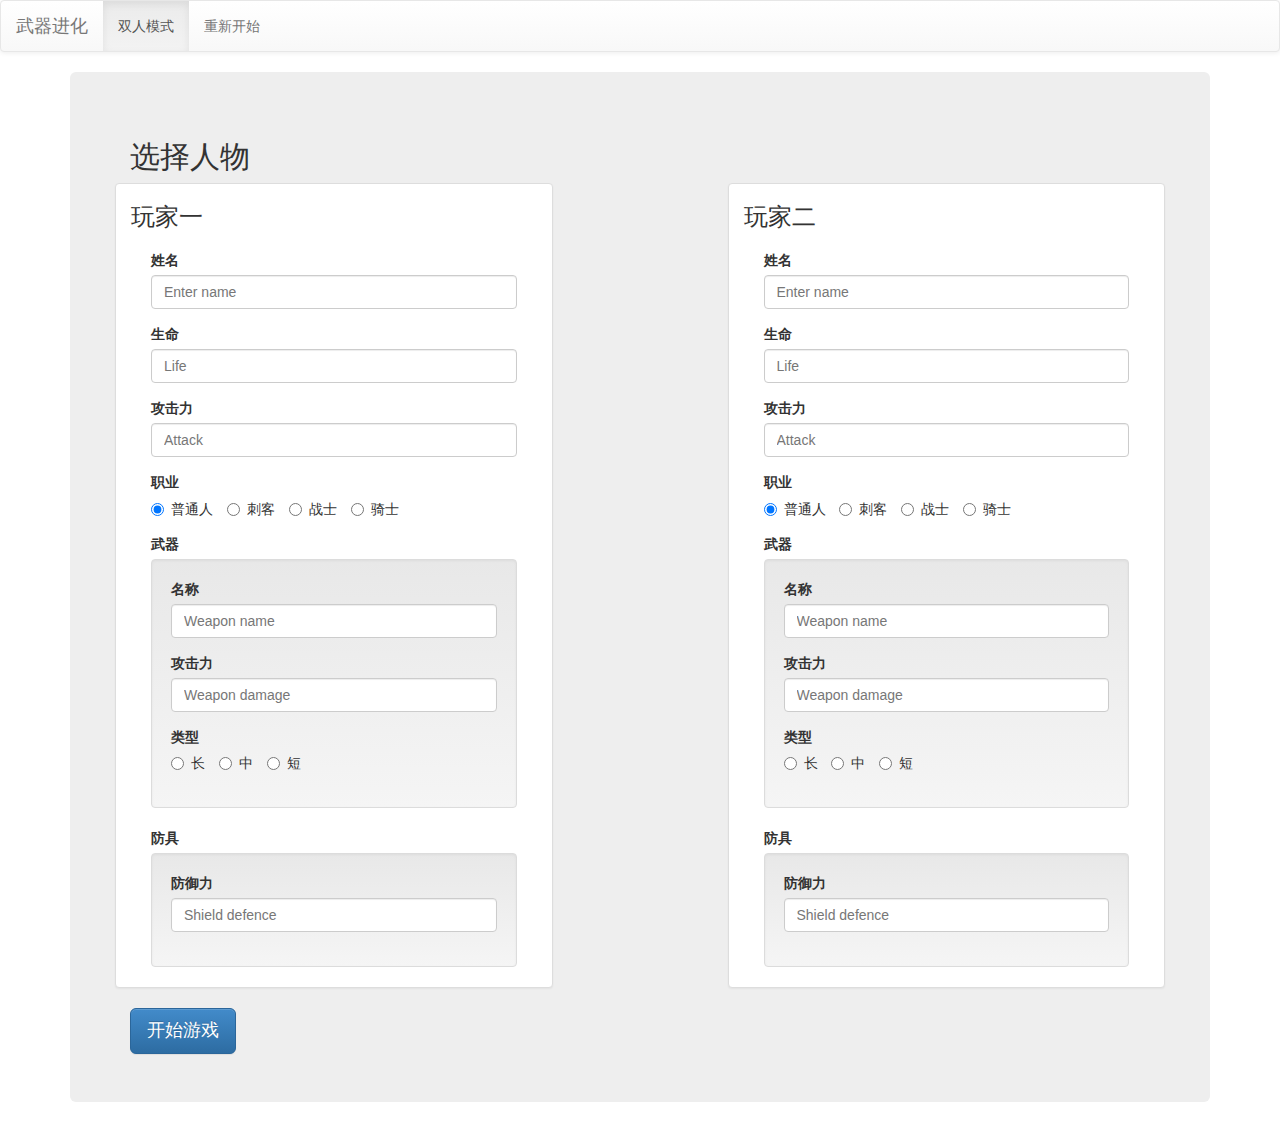
<file: index.html>
<!DOCTYPE html>
<html>
<head lang="en">
    <meta charset="UTF-8">
    <title>武器进化</title>
    <link rel="stylesheet" href="lib/bootstrap-3.2.0-dist/css/bootstrap.css">
    <link rel="stylesheet" href="lib/bootstrap-3.2.0-dist/css/bootstrap-theme.css">
    <link rel="stylesheet" href="src/main.css">
</head>
<body>
    <nav class="navbar navbar-default" role="navigation">
        <div class="container-fluid">
            <!-- Brand and toggle get grouped for better mobile display -->
            <div class="navbar-header">
                <button type="button" class="navbar-toggle collapsed" data-toggle="collapse" data-target="#bs-example-navbar-collapse-1">
                    <span class="sr-only">Toggle navigation</span>
                    <span class="icon-bar"></span>
                    <span class="icon-bar"></span>
                    <span class="icon-bar"></span>
                </button>
                <a class="navbar-brand" href="#">武器进化</a>
            </div>

            <!-- Collect the nav links, forms, and other content for toggling -->
            <div class="collapse navbar-collapse" id="bs-example-navbar-collapse-1">
                <ul class="nav navbar-nav">
                    <li class="active"><a href="#">双人模式</a></li>
                    <li><a href="#">重新开始</a></li>
                </ul>
            </div><!-- /.navbar-collapse -->
        </div><!-- /.container-fluid -->
    </nav>
    <div class="container">
        <div class="jumbotron">
            <h2>选择人物</h2>
            <div class="row">
                <div class="panel panel-default col-md-5">
                    <h3>玩家一</h3>
                    <form role="form" class="ad-margin">
                        <div class="form-group">
                            <label>姓名</label>
                            <input type="text" class="form-control" id="playerAName" placeholder="Enter name">
                        </div>
                        <div class="form-group">
                            <label>生命</label>
                            <input type="number" class="form-control" id="playerALife" placeholder="Life">
                        </div>
                        <div class="form-group">
                            <label>攻击力</label>
                            <input type="number" class="form-control" id="playerAAttack" placeholder="Attack">
                        </div>
                        <div class="form-group">
                            <label>职业</label><br/>
                            <label class="radio-inline">
                                <input type="radio" name="playerARole" value="normal" checked="true"> 普通人
                            </label>
                            <label class="radio-inline">
                                <input type="radio" name="playerARole" value="assassin"> 刺客
                            </label>
                            <label class="radio-inline">
                                <input type="radio" name="playerARole" value="soldier"> 战士
                            </label>
                            <label class="radio-inline">
                                <input type="radio" name="playerARole" value="knight"> 骑士
                            </label>
                        </div>
                        <div class="form-group">
                            <label>武器</label>
                            <div class="well">
                                <div class="form-group">
                                    <label>名称</label>
                                    <input type="text" class="form-control" id="playerAWeaponName" placeholder="Weapon name">
                                </div>
                                <div class="form-group">
                                    <label>攻击力</label>
                                    <input type="number" class="form-control" id="playerAWeaponDamage" placeholder="Weapon damage">
                                </div>
                                <div class="form-group">
                                    <label>类型</label><br>
                                    <label class="radio-inline">
                                        <input type="radio" name="playerAWeaponType" value="option1"> 长
                                    </label>
                                    <label class="radio-inline">
                                        <input type="radio" name="playerAWeaponType" value="option2"> 中
                                    </label>
                                    <label class="radio-inline">
                                        <input type="radio" name="playerAWeaponType" value="option3"> 短
                                    </label>
                                </div>
                            </div>

                        </div>
                        <div class="form-group">
                            <label for="playerAWeaponName">防具</label>
                            <div class="well">
                                <div class="form-group">
                                    <label>防御力</label>
                                    <input type="number" class="form-control" id="playerAShieldDefence" placeholder="Shield defence">
                                </div>
                            </div>

                        </div>
                    </form>
                </div>
                <div class="col-md-2">
                </div>
                <div class="panel panel-default col-md-5">
                    <h3>玩家二</h3>
                    <form role="form" class="ad-margin">
                        <div class="form-group">
                            <label>姓名</label>
                            <input type="text" class="form-control" id="playerBName" placeholder="Enter name">
                        </div>
                        <div class="form-group">
                            <label>生命</label>
                            <input type="number" class="form-control" id="playerBLife" placeholder="Life">
                        </div>
                        <div class="form-group">
                            <label>攻击力</label>
                            <input type="number" class="form-control" id="playerBAttack" placeholder="Attack">
                        </div>
                        <div class="form-group">
                            <label>职业</label><br/>
                            <label class="radio-inline">
                                <input type="radio" name="playerBRole" value="normal" checked="true"> 普通人
                            </label>
                            <label class="radio-inline">
                                <input type="radio" name="playerBRole" value="assassin"> 刺客
                            </label>
                            <label class="radio-inline">
                                <input type="radio" name="playerBRole" value="soldier"> 战士
                            </label>
                            <label class="radio-inline">
                                <input type="radio" name="playerBRole" value="knight"> 骑士
                            </label>
                        </div>
                        <div class="form-group">
                            <label>武器</label>
                            <div class="well">
                                <div class="form-group">
                                    <label>名称</label>
                                    <input type="text" class="form-control" id="playerBWeaponName" placeholder="Weapon name">
                                </div>
                                <div class="form-group">
                                    <label>攻击力</label>
                                    <input type="number" class="form-control" id="playerBWeaponDamage" placeholder="Weapon damage">
                                </div>
                                <div class="form-group">
                                    <label>类型</label><br>
                                    <label class="radio-inline">
                                        <input type="radio" name="playerBWeaponType" value="option1"> 长
                                    </label>
                                    <label class="radio-inline">
                                        <input type="radio" name="playerBWeaponType" value="option2"> 中
                                    </label>
                                    <label class="radio-inline">
                                        <input type="radio" name="playerBWeaponType" value="option3"> 短
                                    </label>
                                </div>
                            </div>

                        </div>
                        <div class="form-group">
                            <label for="playerBWeaponName">防具</label>
                            <div class="well">
                                <div class="form-group">
                                    <label>防御力</label>
                                    <input type="number" class="form-control" id="playerBShieldDefence" placeholder="Shield defence">
                                </div>
                            </div>

                        </div>
                    </form>
                </div>
            </div>
            <button class="btn btn-lg btn-primary">开始游戏</button>
        </div>
    </div>
    <script src="//code.jquery.com/jquery-1.11.0.min.js"></script>
    <script type="text/javascript" src="lib/bootstrap-3.2.0-dist/js/bootstrap.js"></script>
</body>
</html>
</file>
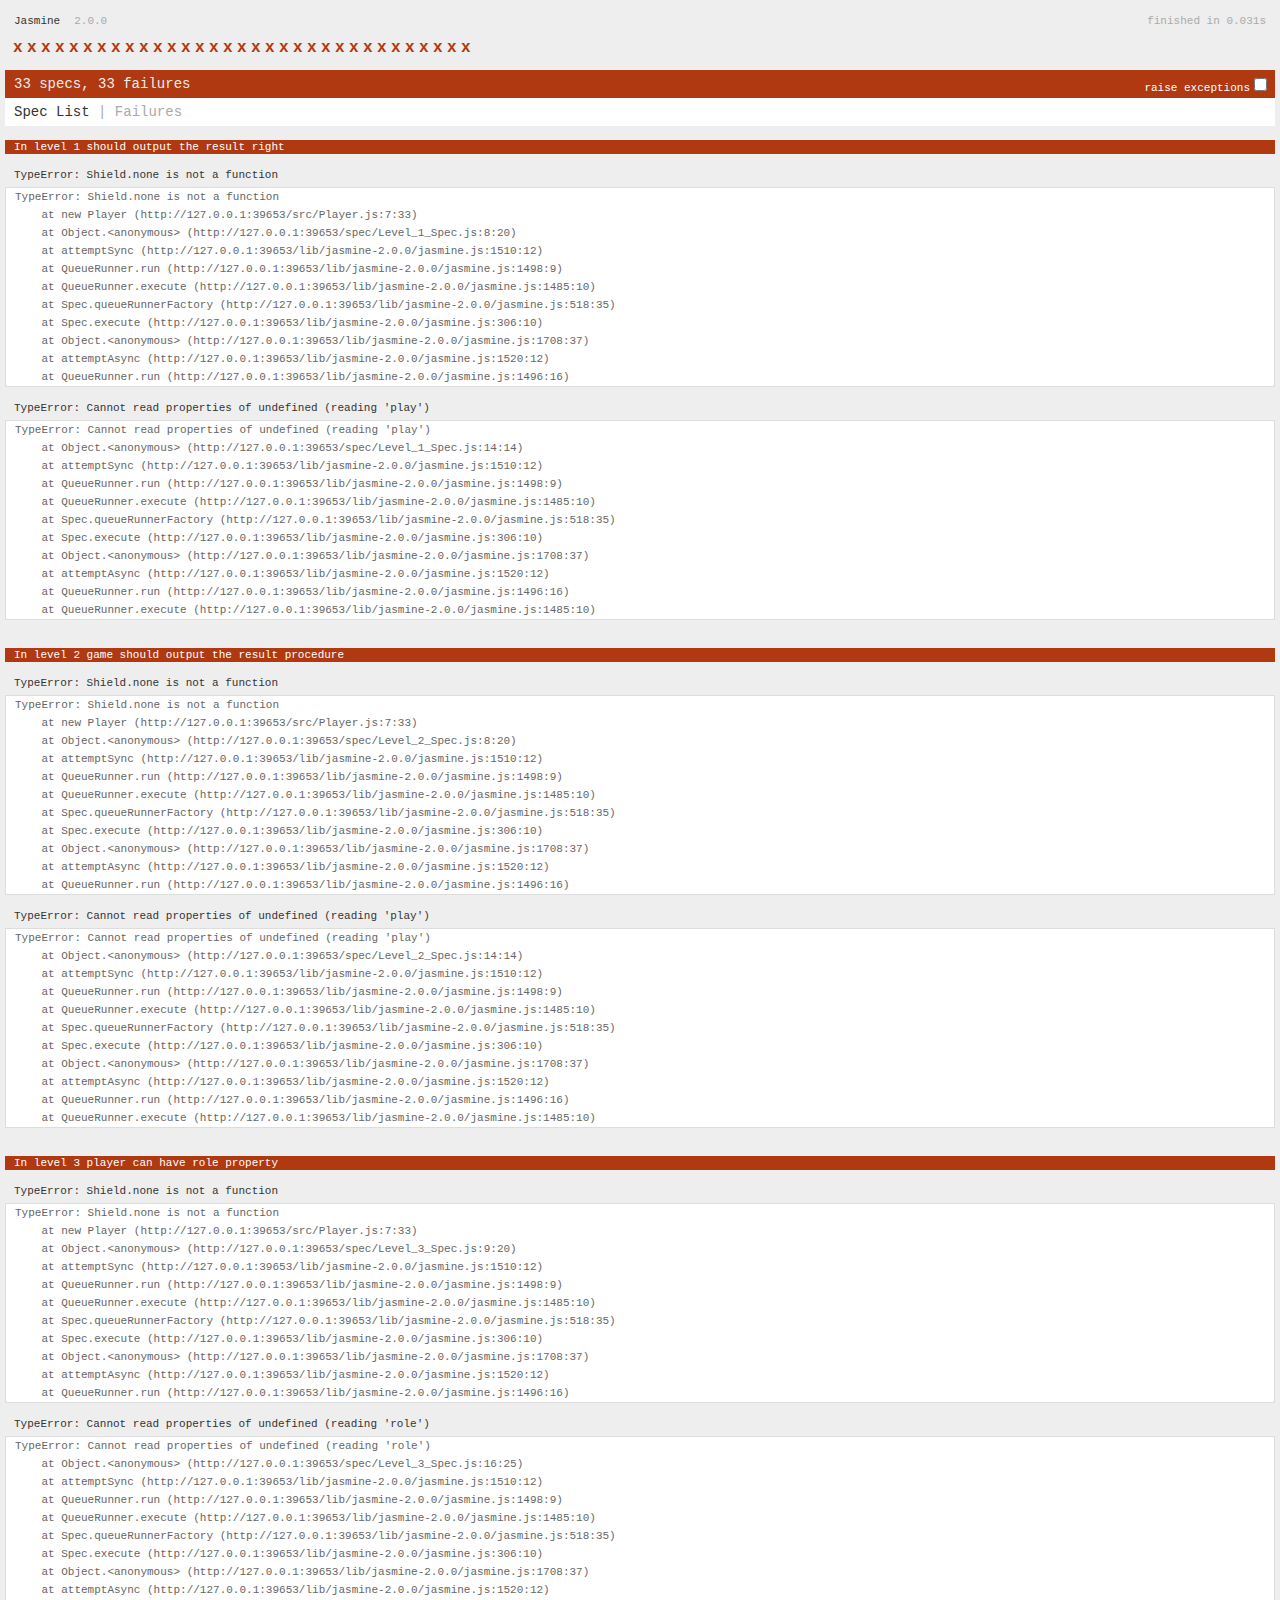
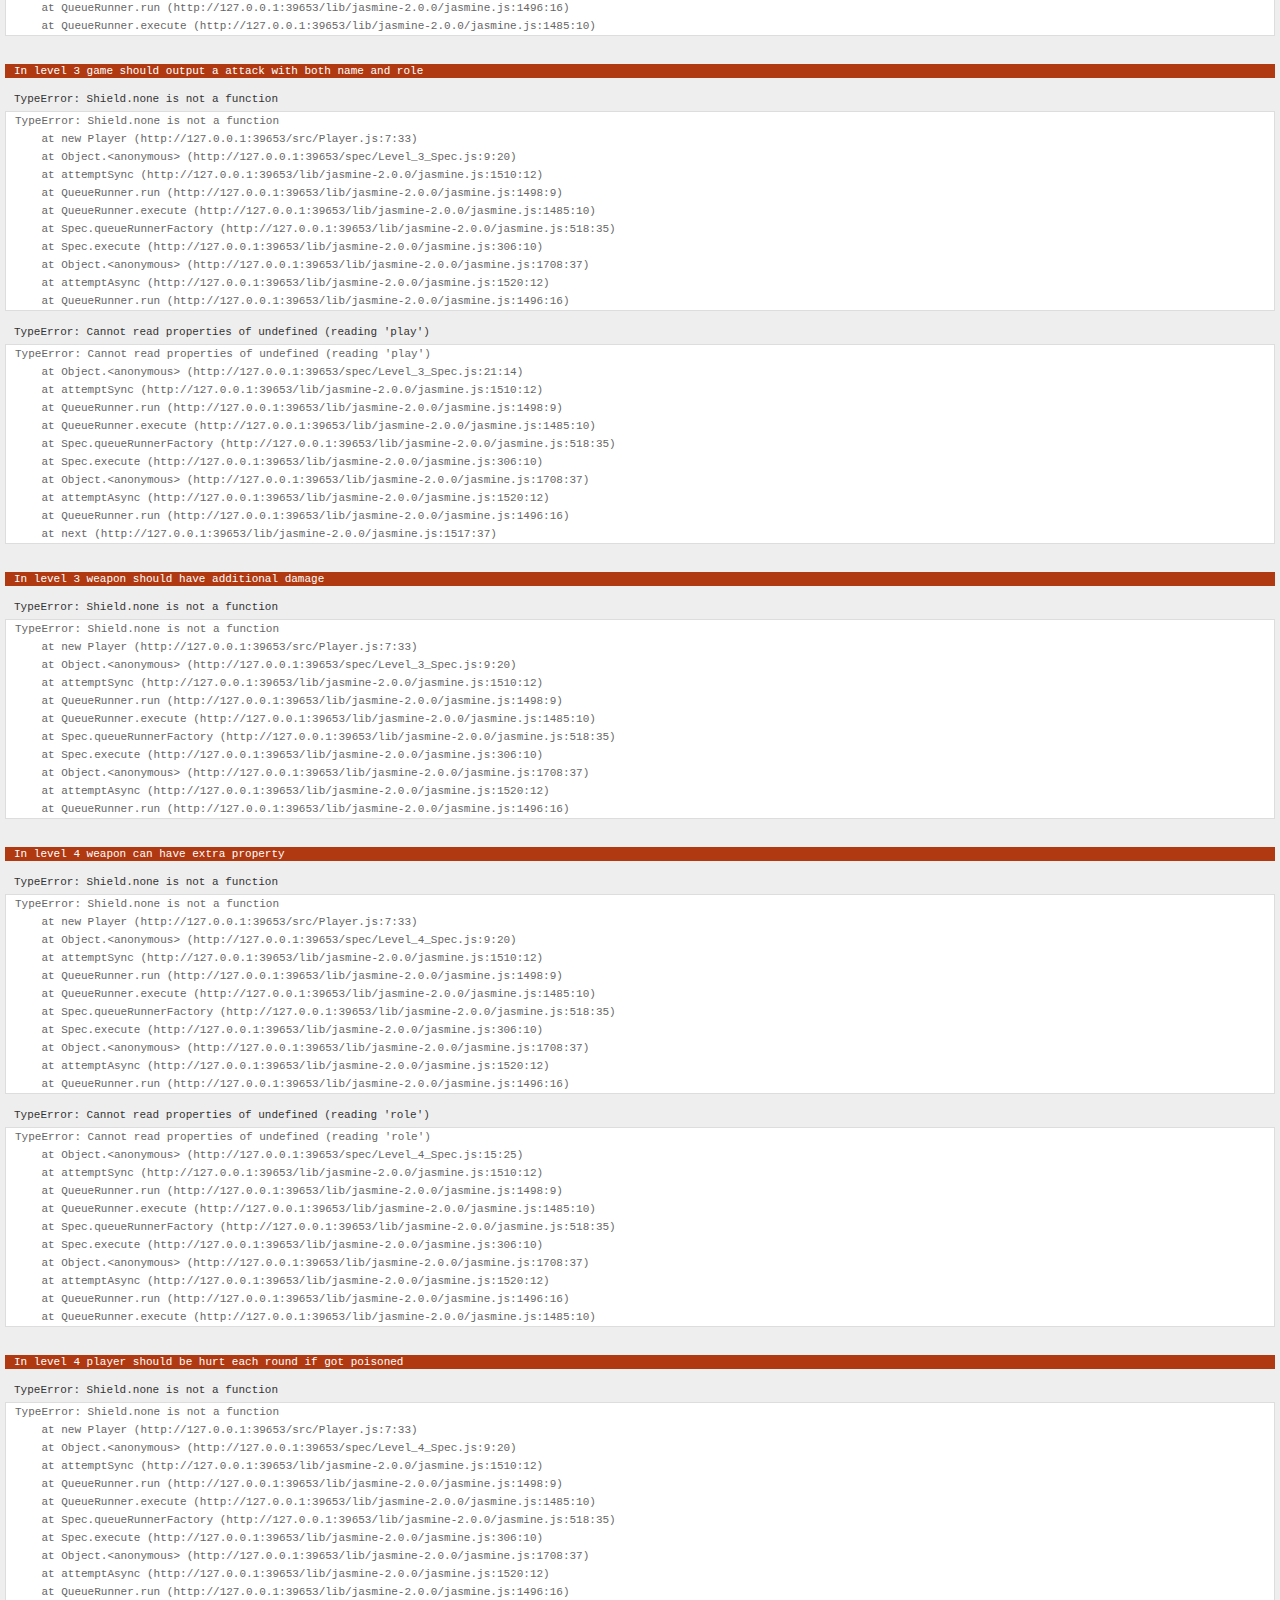
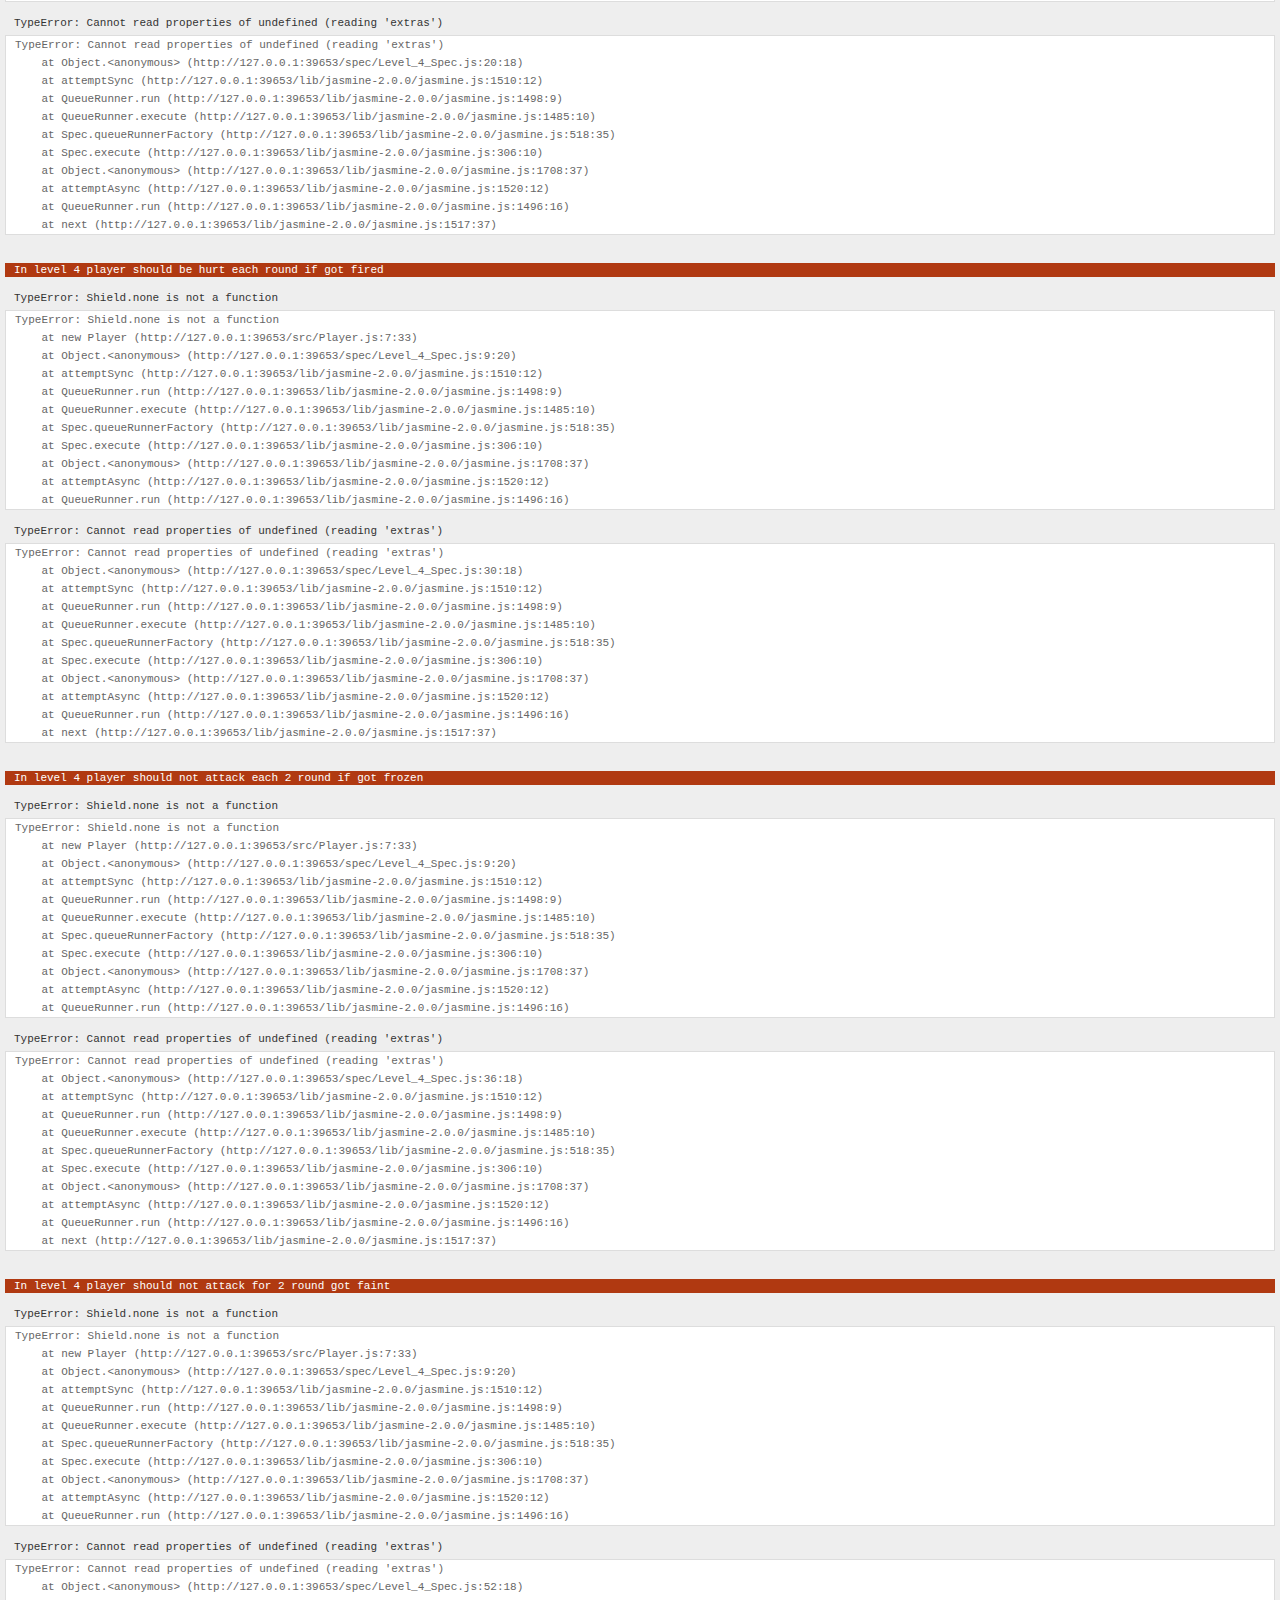
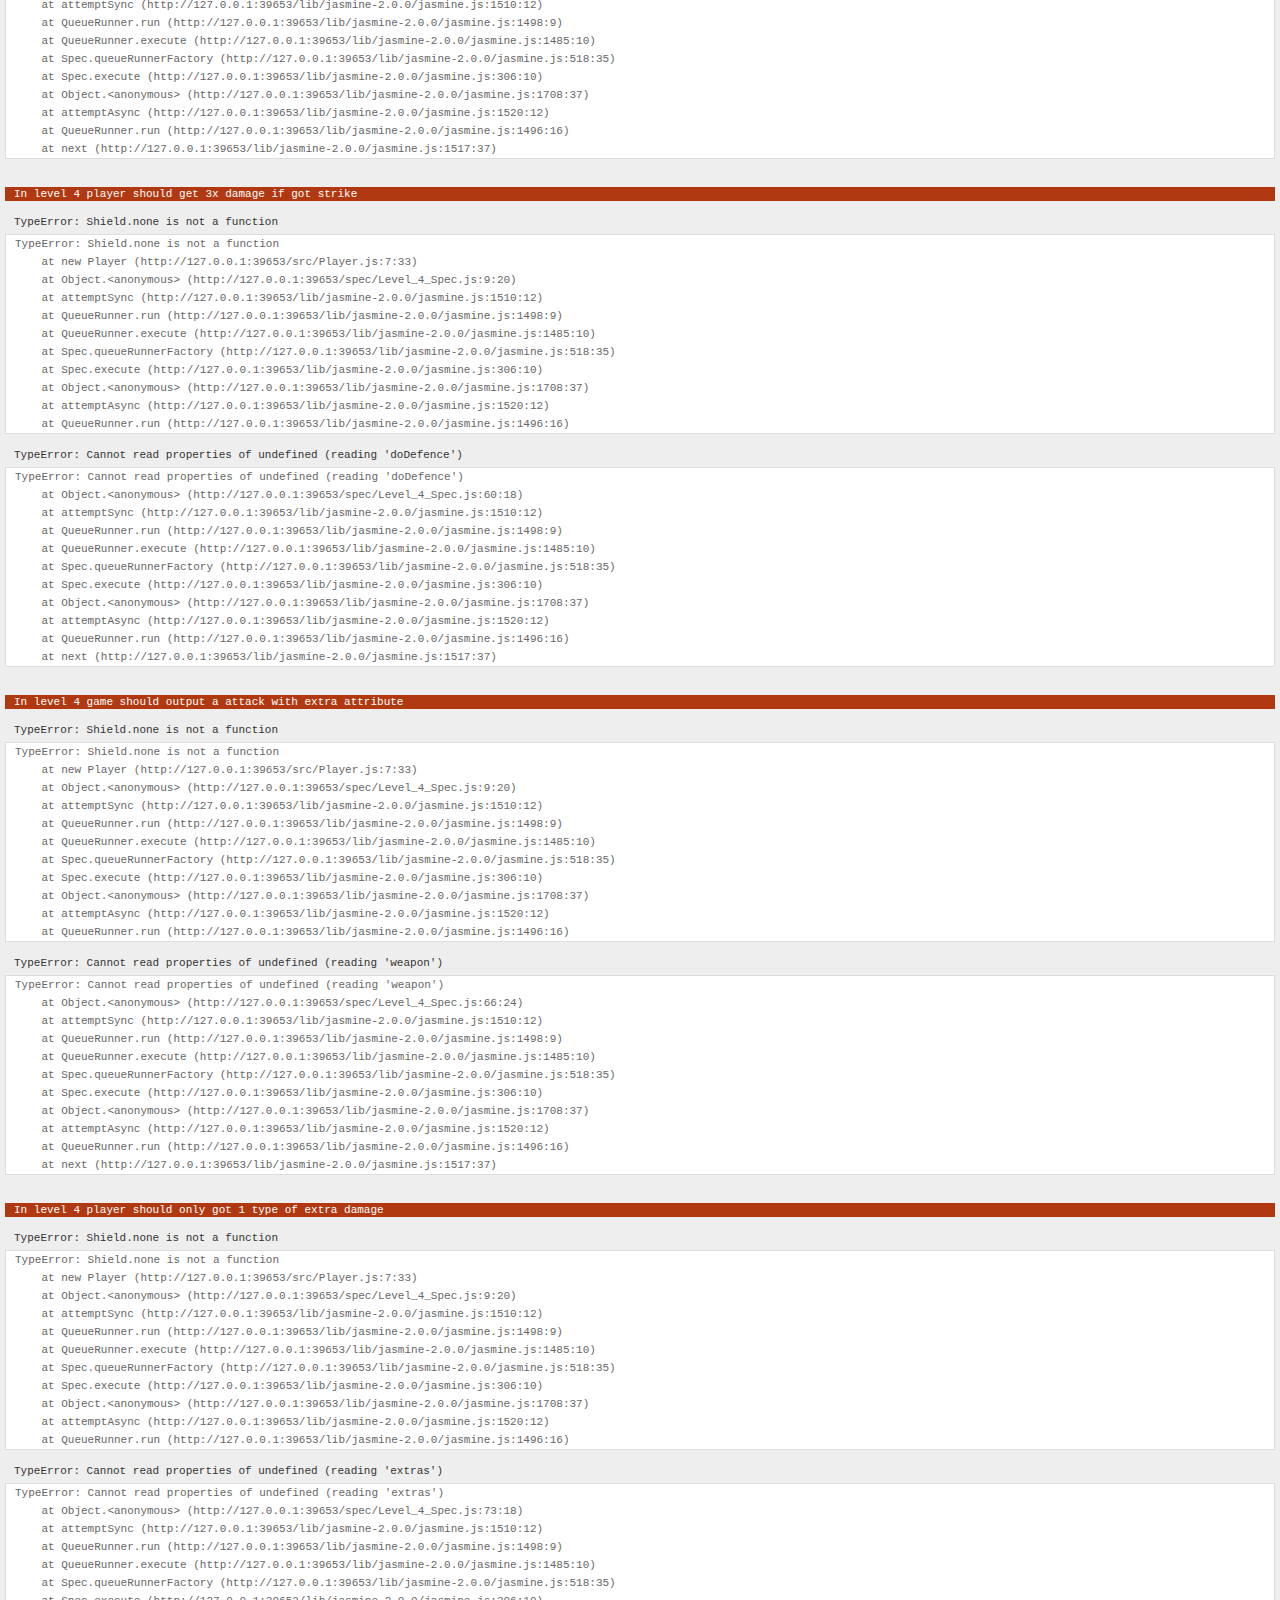
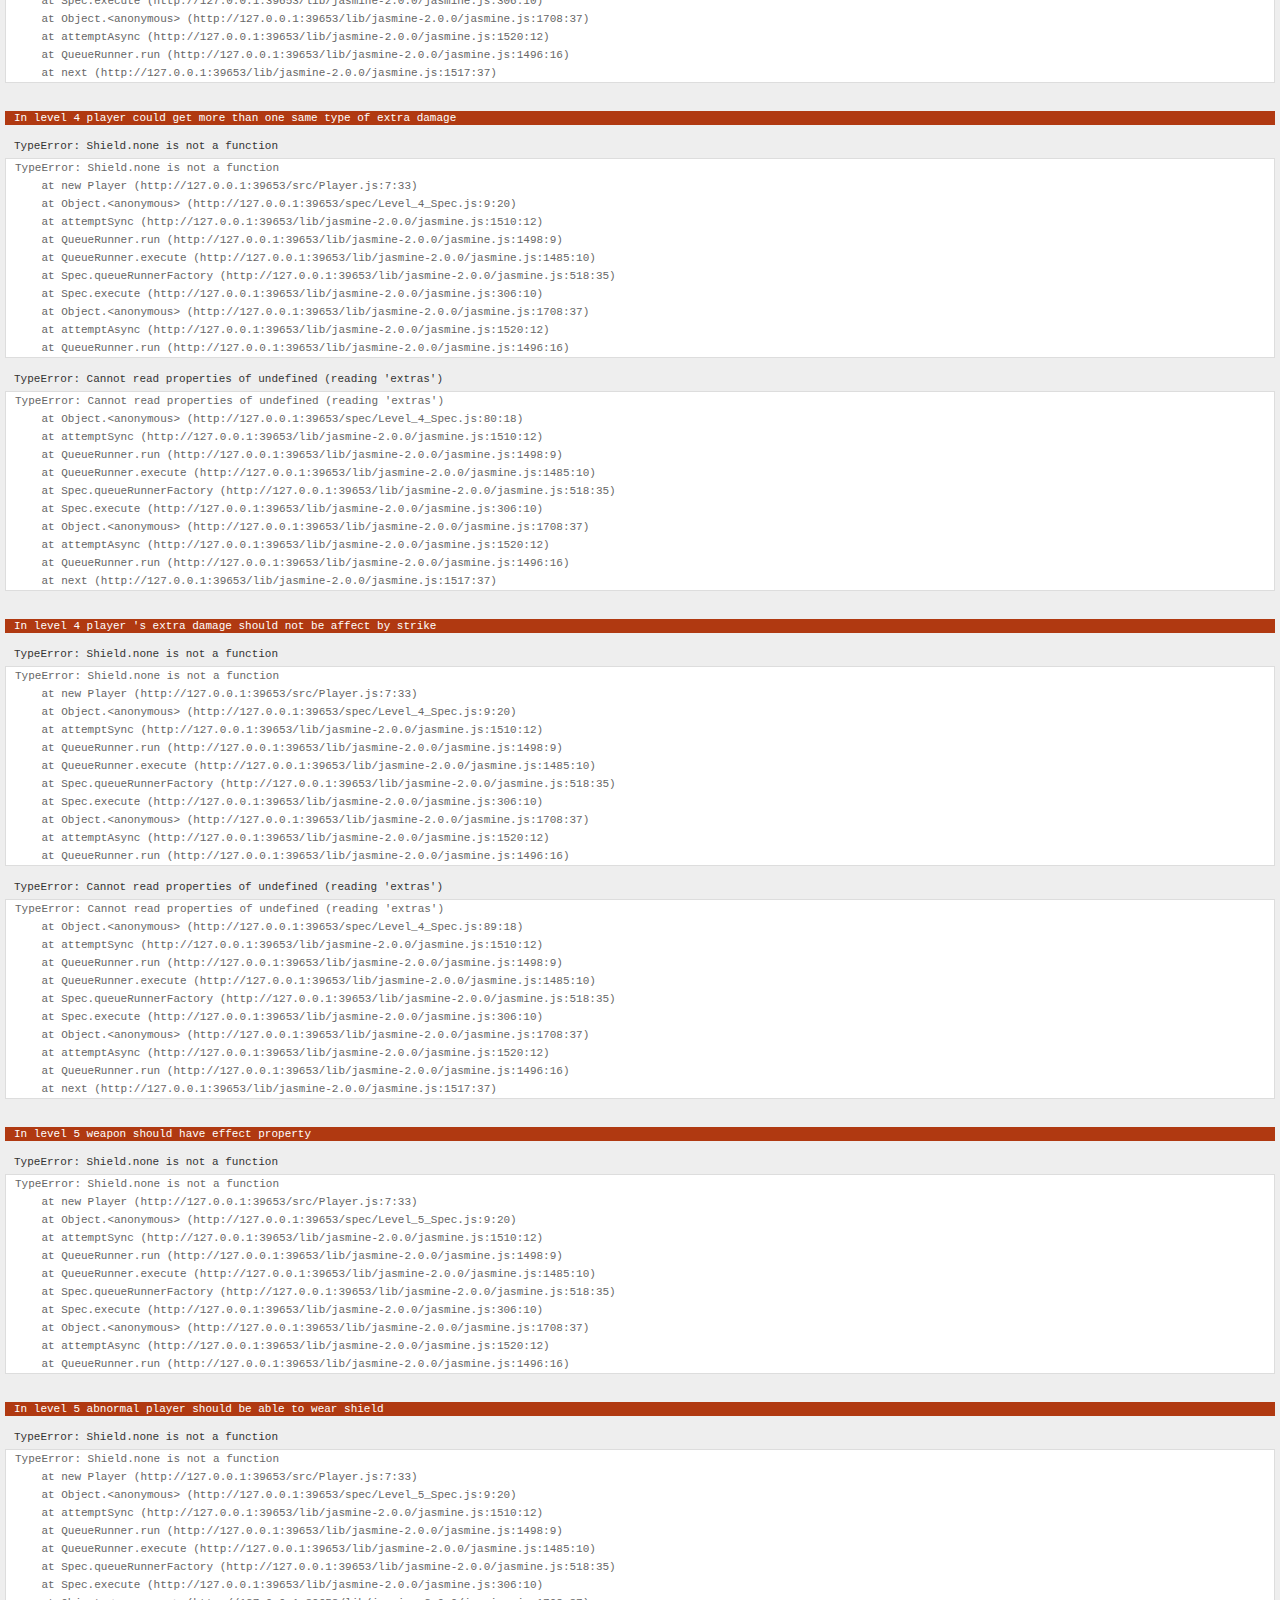
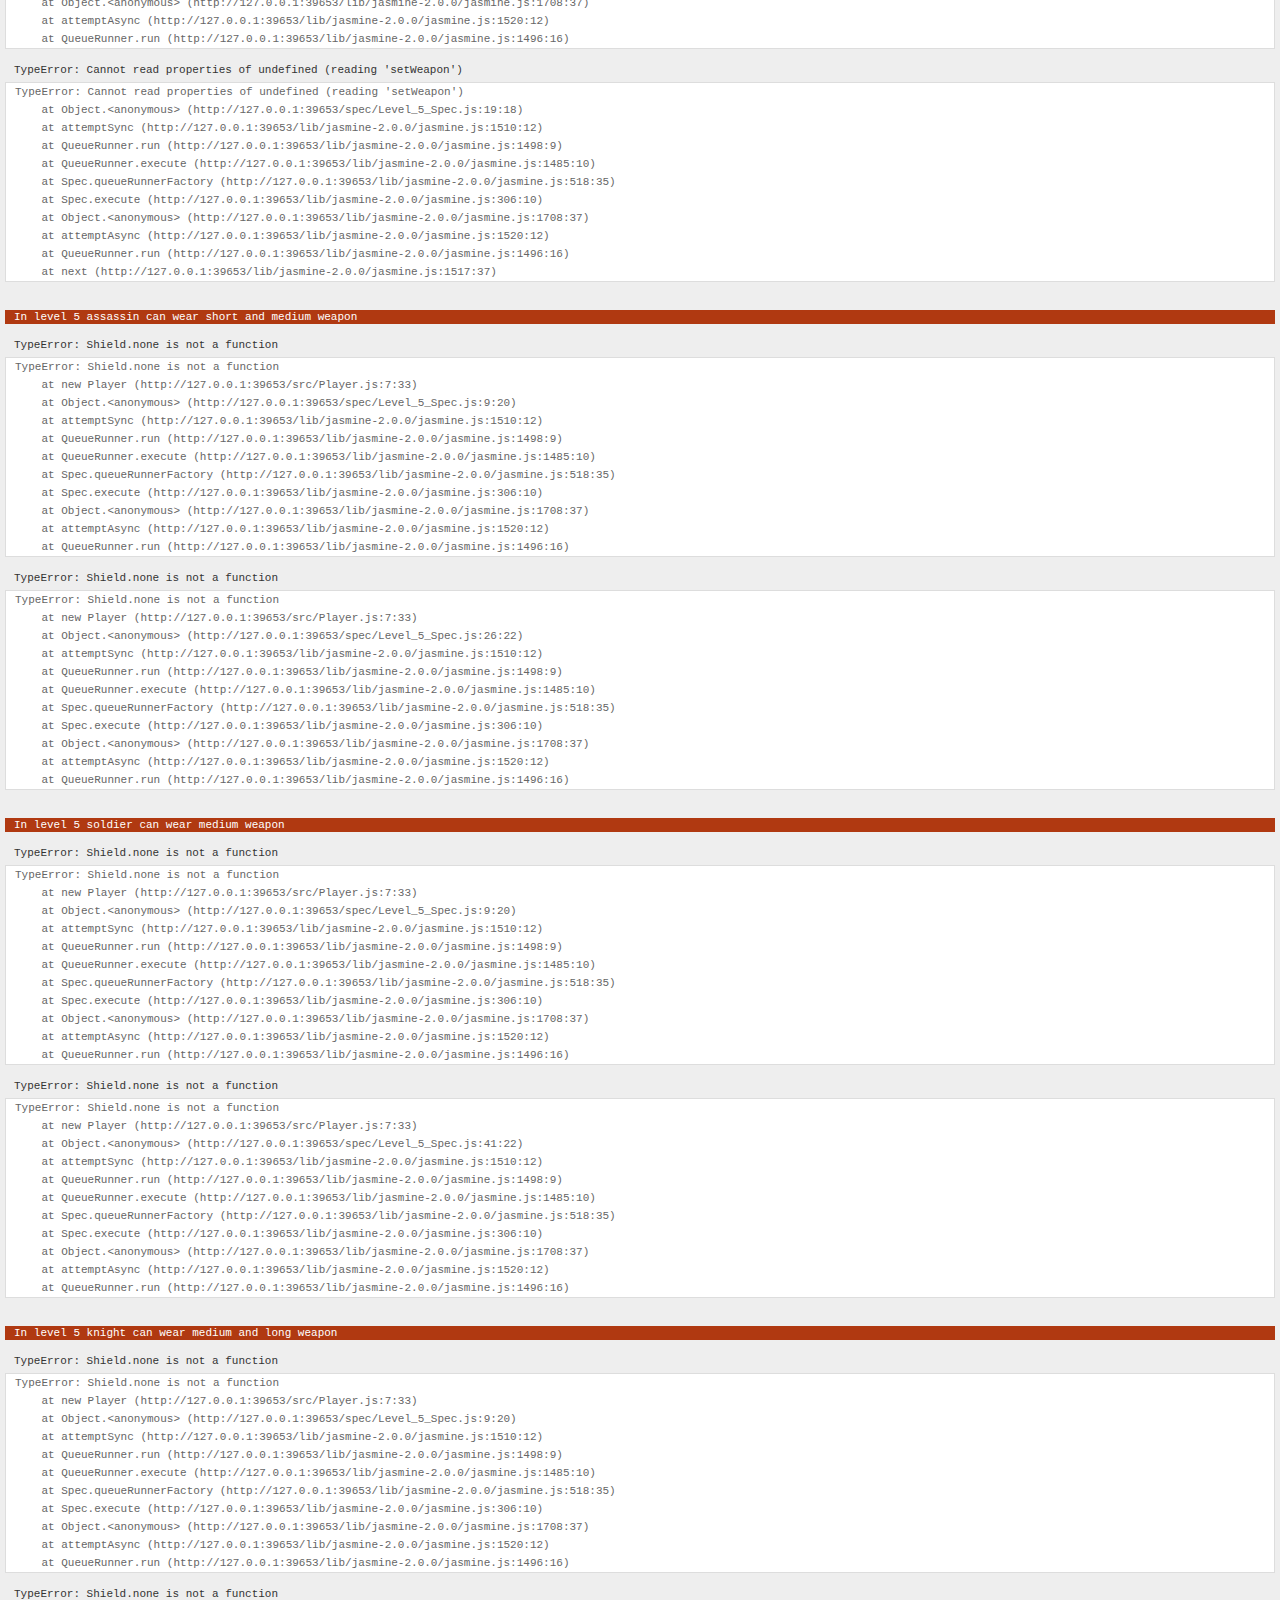
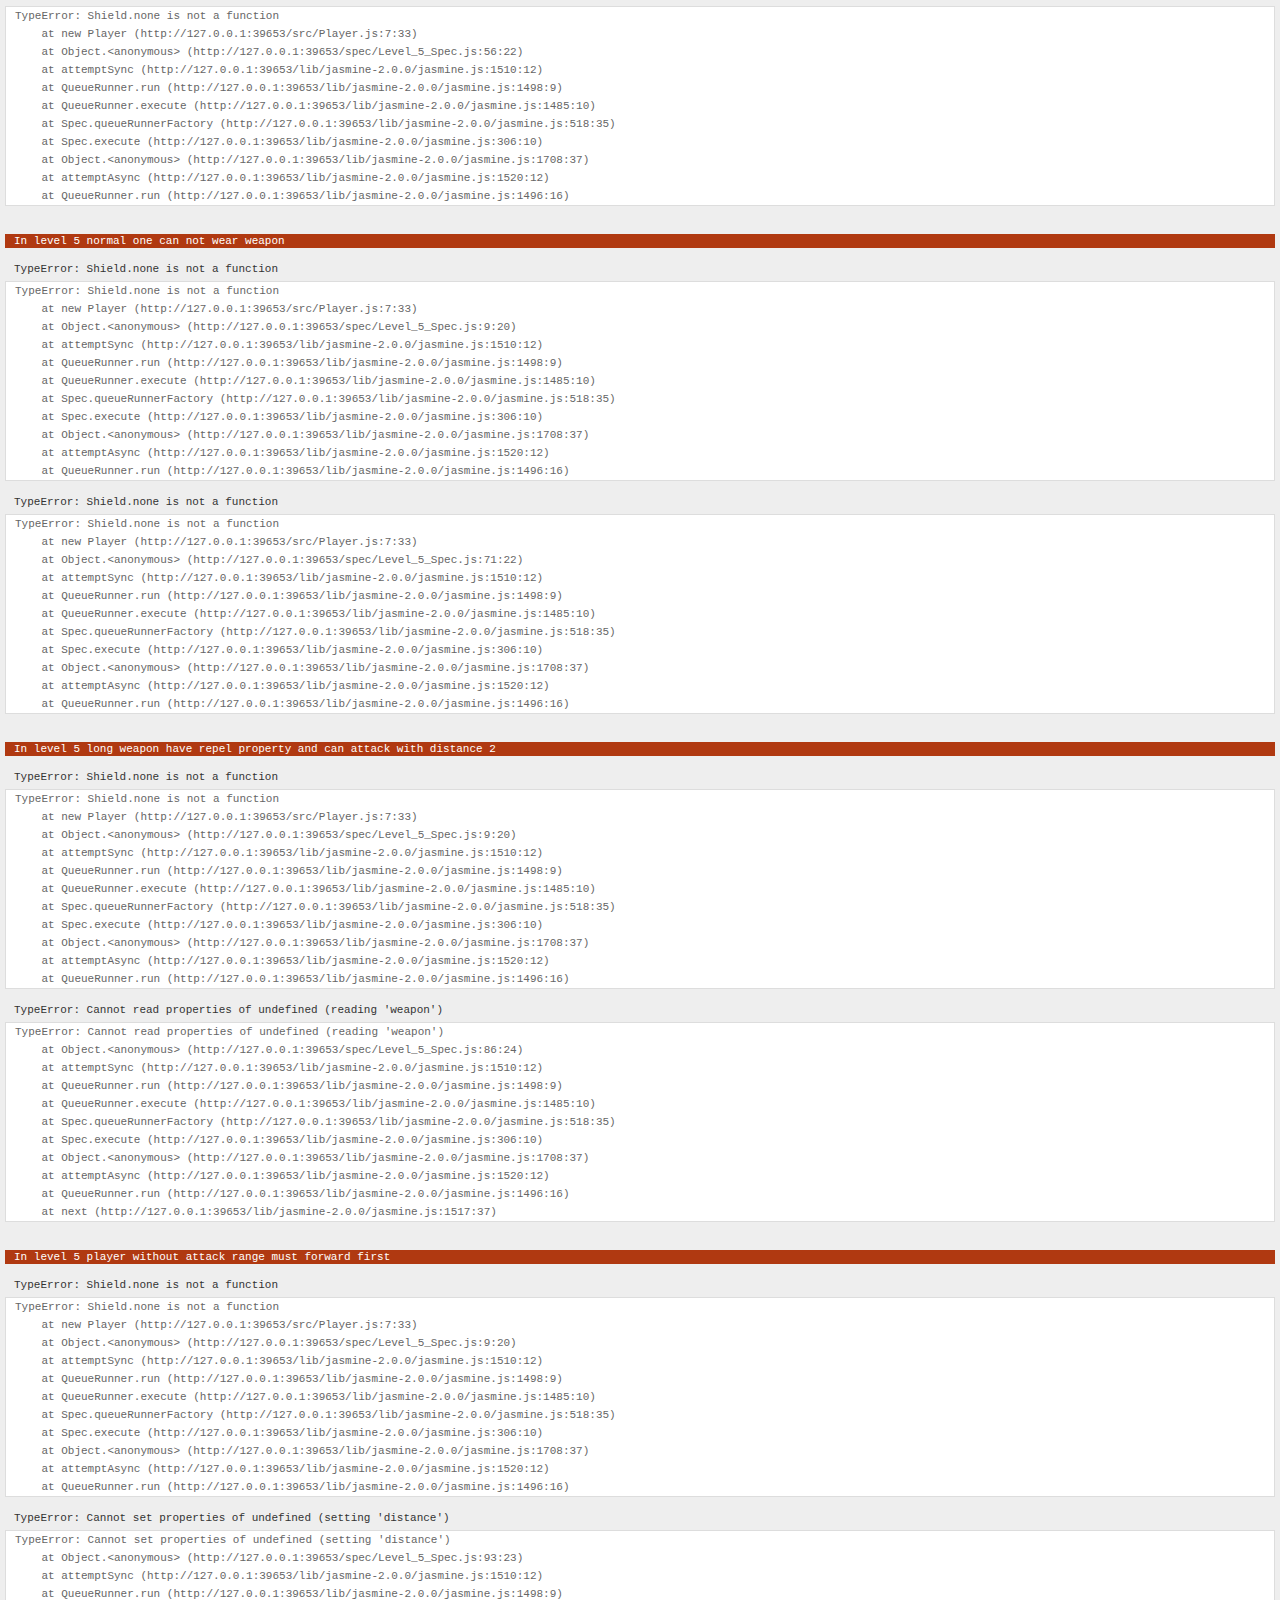
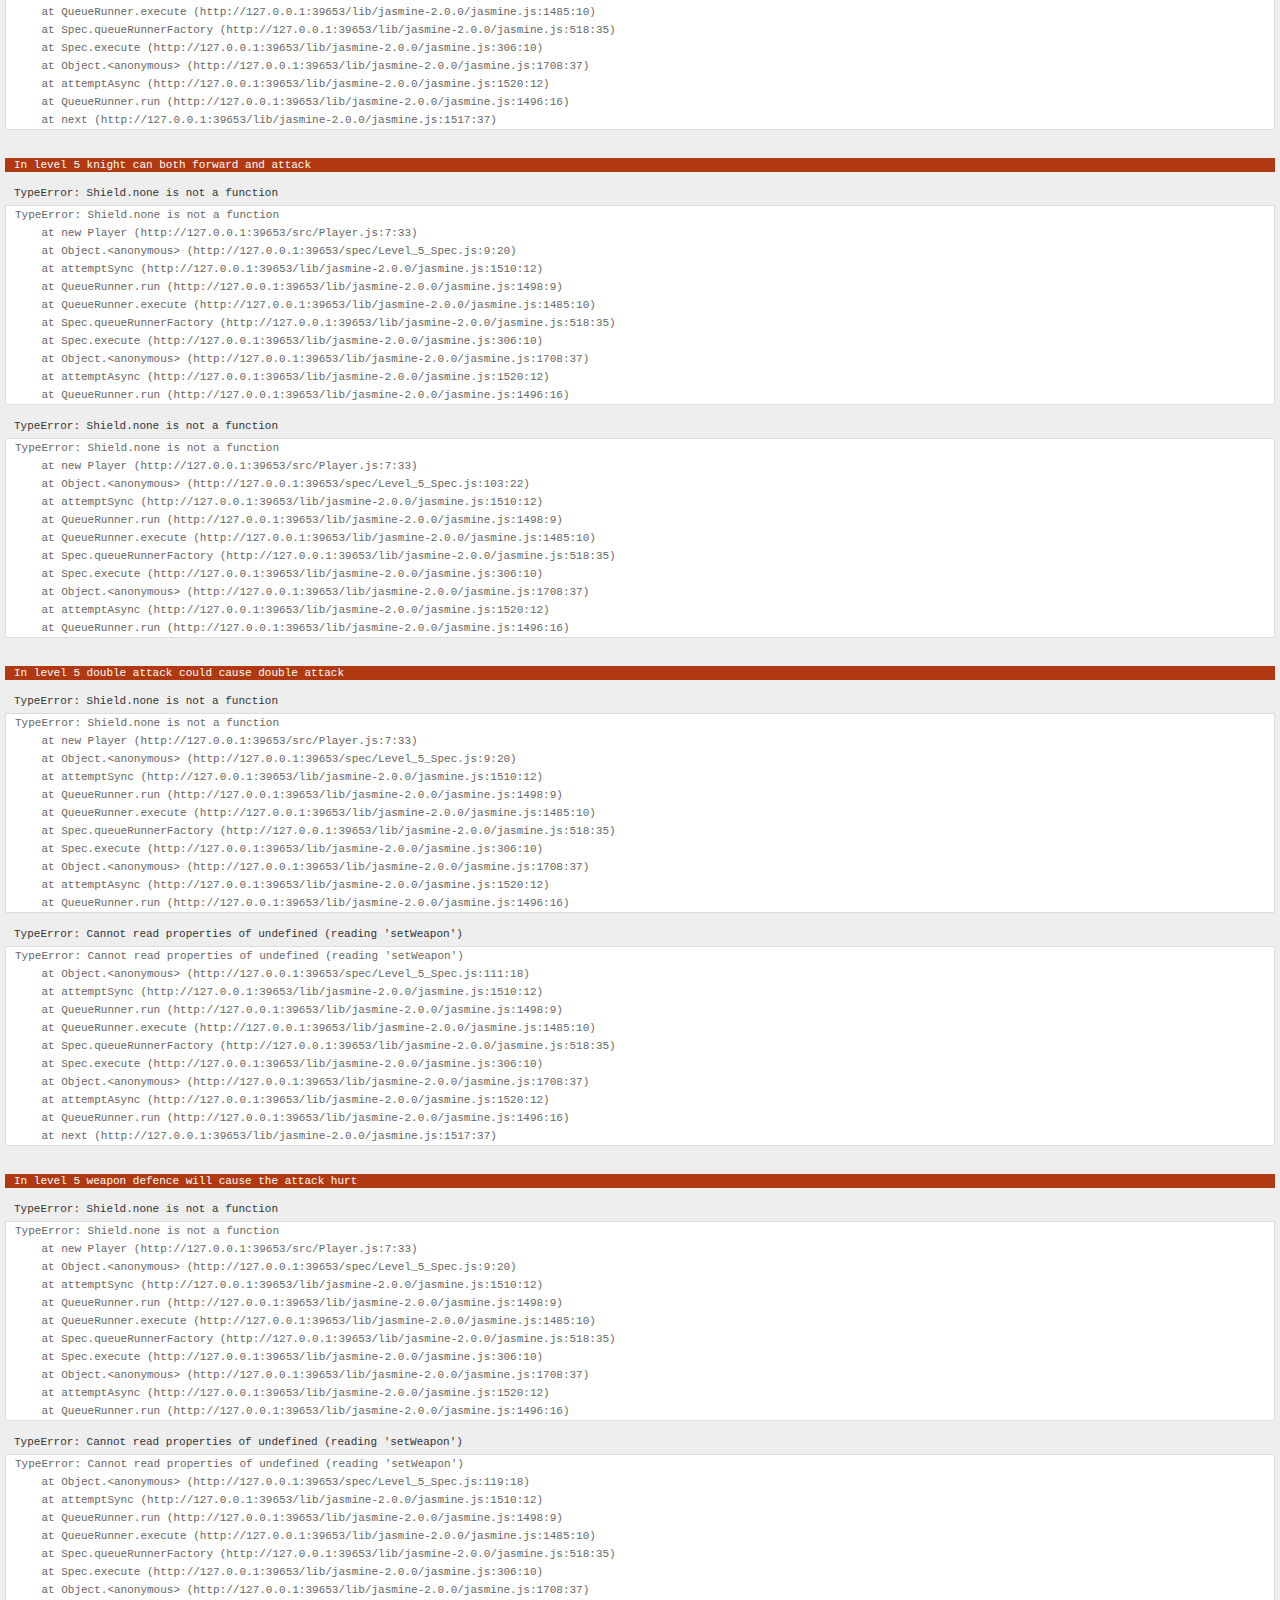
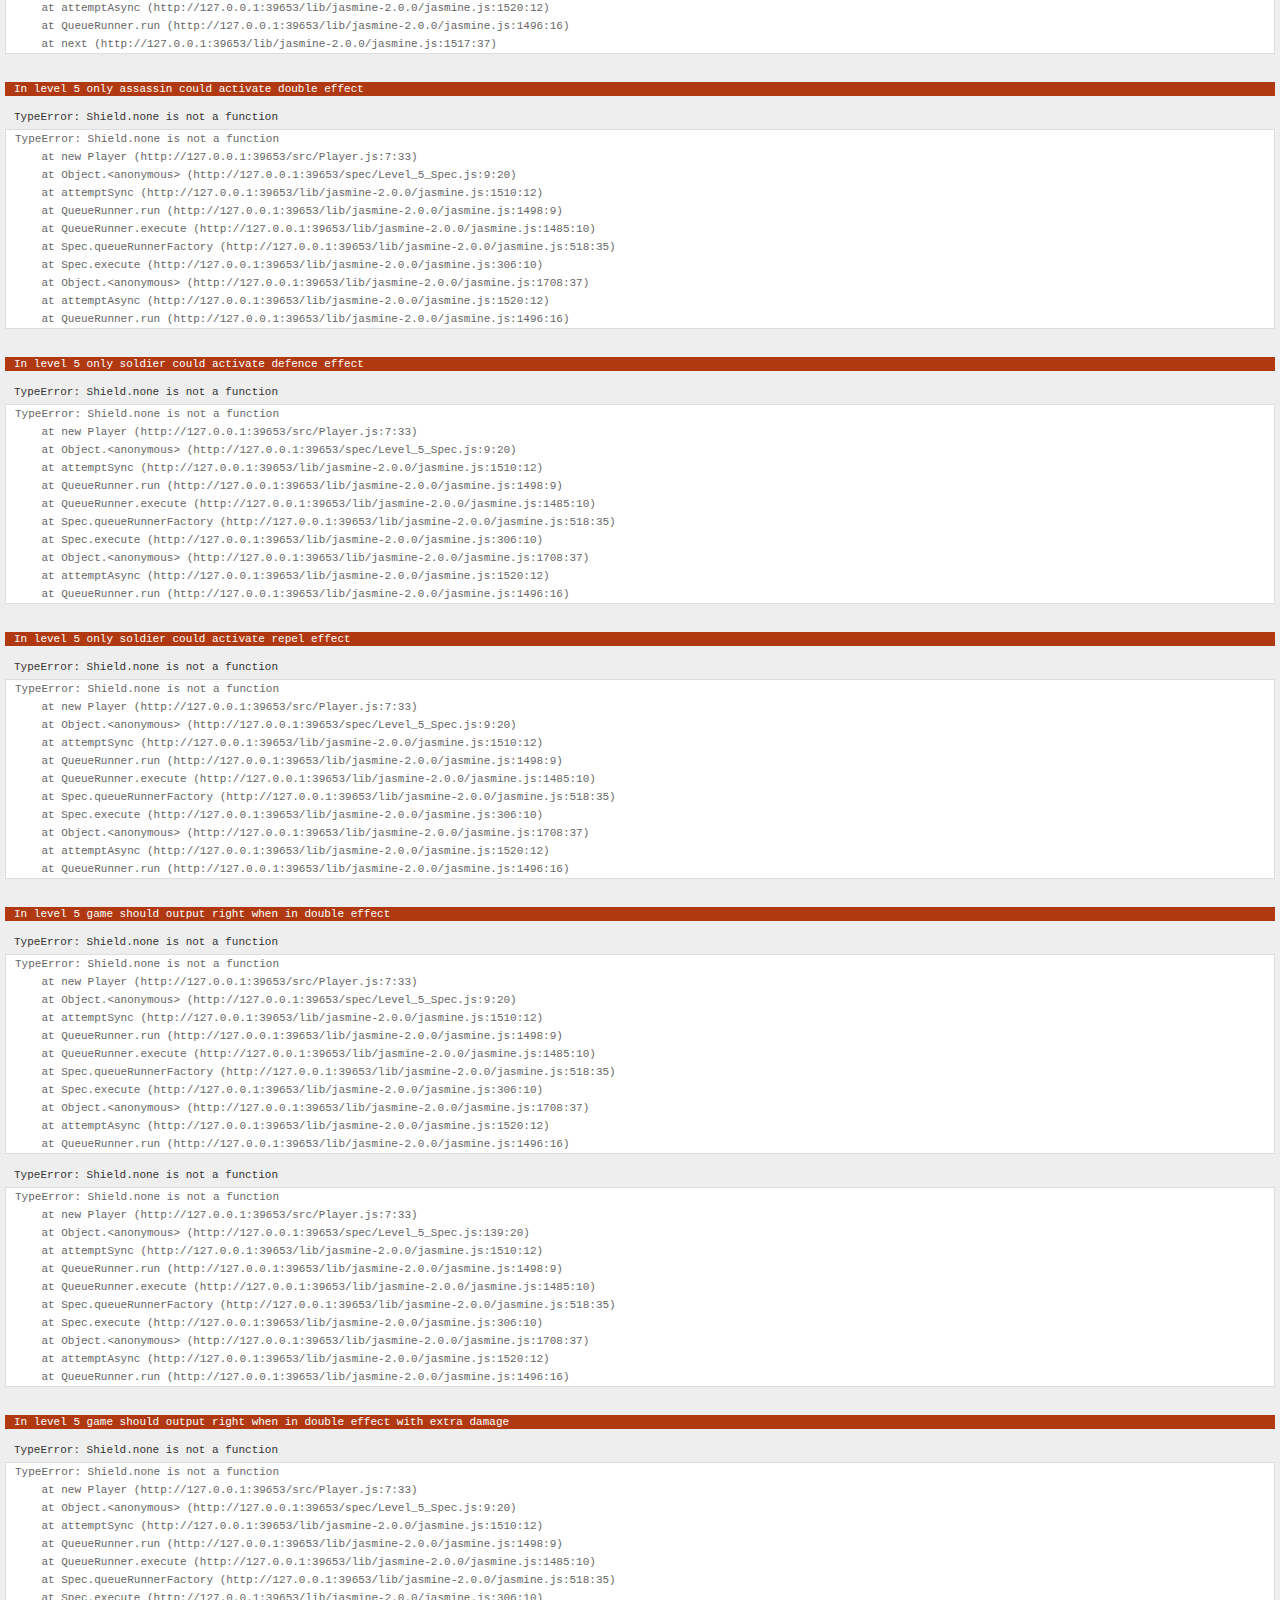
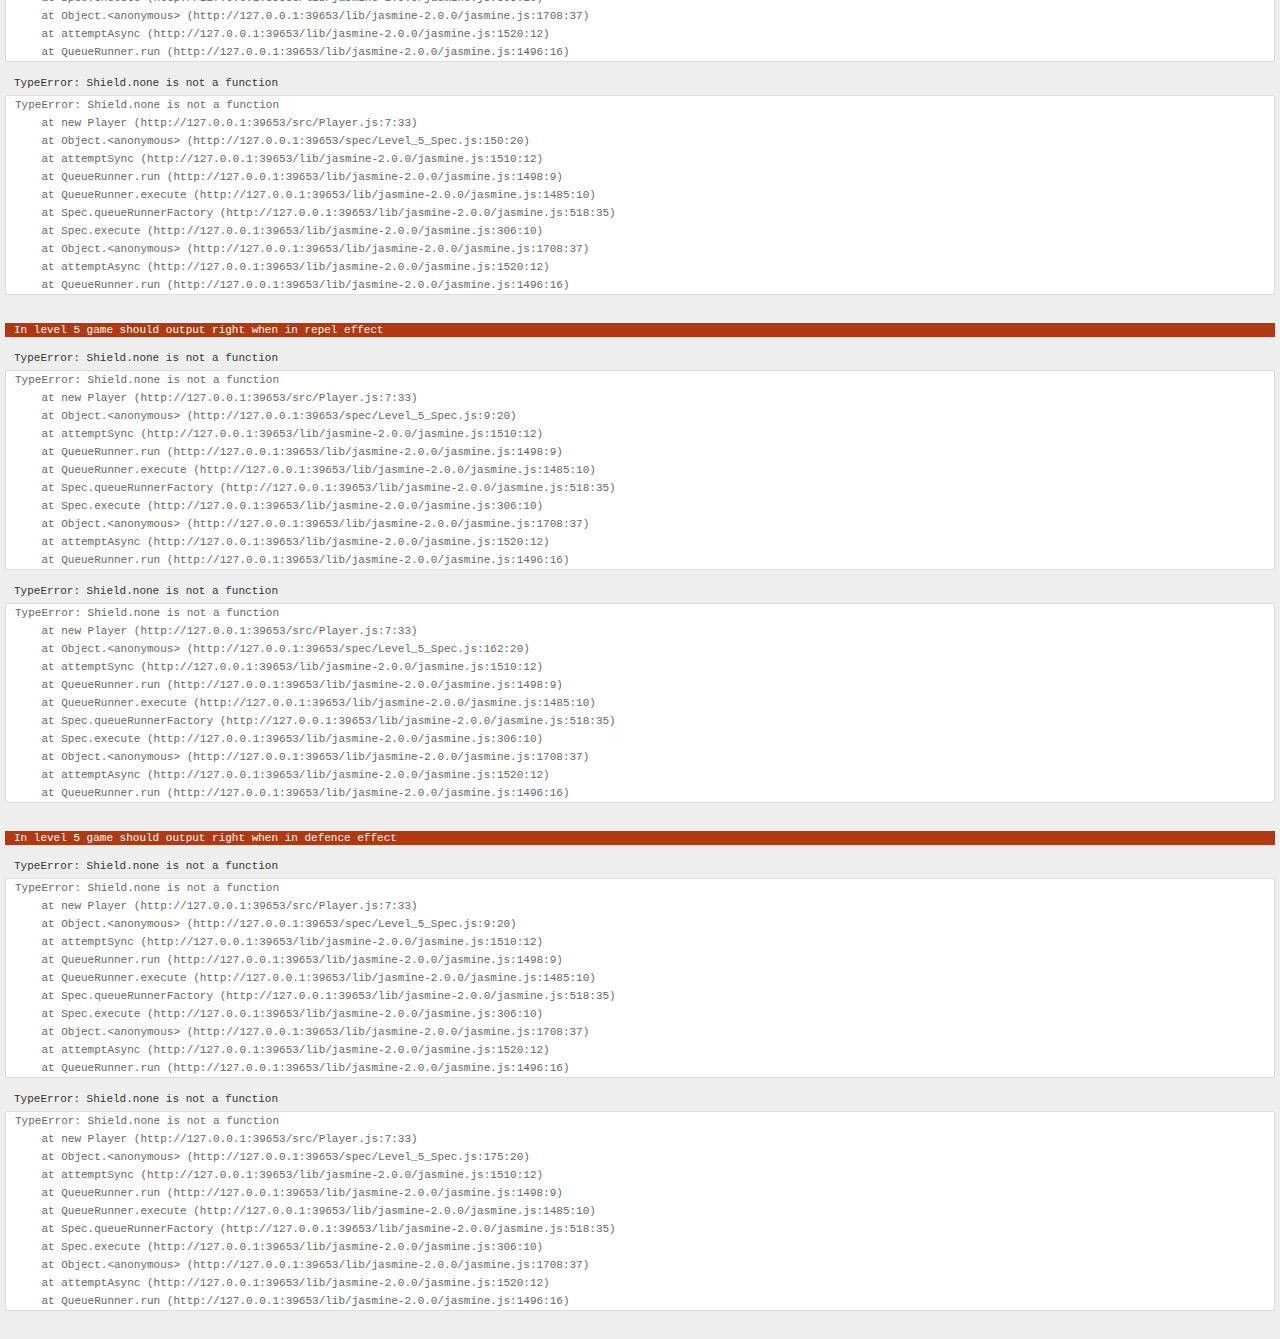
<file: SpecRunner.html>
<!DOCTYPE HTML>
<html>
<head>
  <meta http-equiv="Content-Type" content="text/html; charset=UTF-8">
  <title>Jasmine Spec Runner v2.0.0</title>

  <link rel="shortcut icon" type="image/png" href="lib/jasmine-2.0.0/jasmine_favicon.png">
  <link rel="stylesheet" type="text/css" href="lib/jasmine-2.0.0/jasmine.css">

  <script type="text/javascript" src="lib/jasmine-2.0.0/jasmine.js"></script>
  <script type="text/javascript" src="lib/jasmine-2.0.0/jasmine-html.js"></script>
  <script type="text/javascript" src="lib/jasmine-2.0.0/boot.js"></script>
  <script type="text/javascript" src="lib/lodash.js"></script>

  <!-- include source files here... -->
  <script type="text/javascript" src="src/Matcher.js"></script>
  <script type="text/javascript" src="src/Player.js"></script>
  <script type="text/javascript" src="src/Game.js"></script>
  <script type="text/javascript" src="src/Weapon.js"></script>
  <script type="text/javascript" src="src/Shield.js"></script>
  <script type="text/javascript" src="src/ExtraDamage.js"></script>
  <script type="text/javascript" src="src/Logger.js"></script>
  <script type="text/javascript" src="src/Role.js"></script>

  <!-- include spec files here... -->
  <script type="text/javascript" src="spec/Level_1_Spec.js"></script>
  <script type="text/javascript" src="spec/Level_2_Spec.js"></script>
  <script type="text/javascript" src="spec/Level_3_Spec.js"></script>
  <script type="text/javascript" src="spec/Level_4_Spec.js"></script>
  <script type="text/javascript" src="spec/Level_5_Spec.js"></script>
  <!--<script type="text/javascript" src="spec/PlayerSpec.js"></script>-->
  <!--<script type="text/javascript" src="spec/GameSpec.js"></script>-->
  <!--<script type="text/javascript" src="spec/WeaponSpec.js"></script>-->

</head>

<body>
</body>
</html>
</file>
<file: src/main.css>
.ad-margin {
    margin: 20px;
}
</file>
<file: lib/jasmine-2.0.0/jasmine.css>
body { background-color: #eeeeee; padding: 0; margin: 5px; overflow-y: scroll; }

.html-reporter { font-size: 11px; font-family: Monaco, "Lucida Console", monospace; line-height: 14px; color: #333333; }
.html-reporter a { text-decoration: none; }
.html-reporter a:hover { text-decoration: underline; }
.html-reporter p, .html-reporter h1, .html-reporter h2, .html-reporter h3, .html-reporter h4, .html-reporter h5, .html-reporter h6 { margin: 0; line-height: 14px; }
.html-reporter .banner, .html-reporter .symbol-summary, .html-reporter .summary, .html-reporter .result-message, .html-reporter .spec .description, .html-reporter .spec-detail .description, .html-reporter .alert .bar, .html-reporter .stack-trace { padding-left: 9px; padding-right: 9px; }
.html-reporter .banner .version { margin-left: 14px; }
.html-reporter #jasmine_content { position: fixed; right: 100%; }
.html-reporter .version { color: #aaaaaa; }
.html-reporter .banner { margin-top: 14px; }
.html-reporter .duration { color: #aaaaaa; float: right; }
.html-reporter .symbol-summary { overflow: hidden; *zoom: 1; margin: 14px 0; }
.html-reporter .symbol-summary li { display: inline-block; height: 8px; width: 14px; font-size: 16px; }
.html-reporter .symbol-summary li.passed { font-size: 14px; }
.html-reporter .symbol-summary li.passed:before { color: #5e7d00; content: "\02022"; }
.html-reporter .symbol-summary li.failed { line-height: 9px; }
.html-reporter .symbol-summary li.failed:before { color: #b03911; content: "x"; font-weight: bold; margin-left: -1px; }
.html-reporter .symbol-summary li.disabled { font-size: 14px; }
.html-reporter .symbol-summary li.disabled:before { color: #bababa; content: "\02022"; }
.html-reporter .symbol-summary li.pending { line-height: 17px; }
.html-reporter .symbol-summary li.pending:before { color: #ba9d37; content: "*"; }
.html-reporter .exceptions { color: #fff; float: right; margin-top: 5px; margin-right: 5px; }
.html-reporter .bar { line-height: 28px; font-size: 14px; display: block; color: #eee; }
.html-reporter .bar.failed { background-color: #b03911; }
.html-reporter .bar.passed { background-color: #a6b779; }
.html-reporter .bar.skipped { background-color: #bababa; }
.html-reporter .bar.menu { background-color: #fff; color: #aaaaaa; }
.html-reporter .bar.menu a { color: #333333; }
.html-reporter .bar a { color: white; }
.html-reporter.spec-list .bar.menu.failure-list, .html-reporter.spec-list .results .failures { display: none; }
.html-reporter.failure-list .bar.menu.spec-list, .html-reporter.failure-list .summary { display: none; }
.html-reporter .running-alert { background-color: #666666; }
.html-reporter .results { margin-top: 14px; }
.html-reporter.showDetails .summaryMenuItem { font-weight: normal; text-decoration: inherit; }
.html-reporter.showDetails .summaryMenuItem:hover { text-decoration: underline; }
.html-reporter.showDetails .detailsMenuItem { font-weight: bold; text-decoration: underline; }
.html-reporter.showDetails .summary { display: none; }
.html-reporter.showDetails #details { display: block; }
.html-reporter .summaryMenuItem { font-weight: bold; text-decoration: underline; }
.html-reporter .summary { margin-top: 14px; }
.html-reporter .summary ul { list-style-type: none; margin-left: 14px; padding-top: 0; padding-left: 0; }
.html-reporter .summary ul.suite { margin-top: 7px; margin-bottom: 7px; }
.html-reporter .summary li.passed a { color: #5e7d00; }
.html-reporter .summary li.failed a { color: #b03911; }
.html-reporter .summary li.pending a { color: #ba9d37; }
.html-reporter .description + .suite { margin-top: 0; }
.html-reporter .suite { margin-top: 14px; }
.html-reporter .suite a { color: #333333; }
.html-reporter .failures .spec-detail { margin-bottom: 28px; }
.html-reporter .failures .spec-detail .description { background-color: #b03911; }
.html-reporter .failures .spec-detail .description a { color: white; }
.html-reporter .result-message { padding-top: 14px; color: #333333; white-space: pre; }
.html-reporter .result-message span.result { display: block; }
.html-reporter .stack-trace { margin: 5px 0 0 0; max-height: 224px; overflow: auto; line-height: 18px; color: #666666; border: 1px solid #ddd; background: white; white-space: pre; }
</file>
